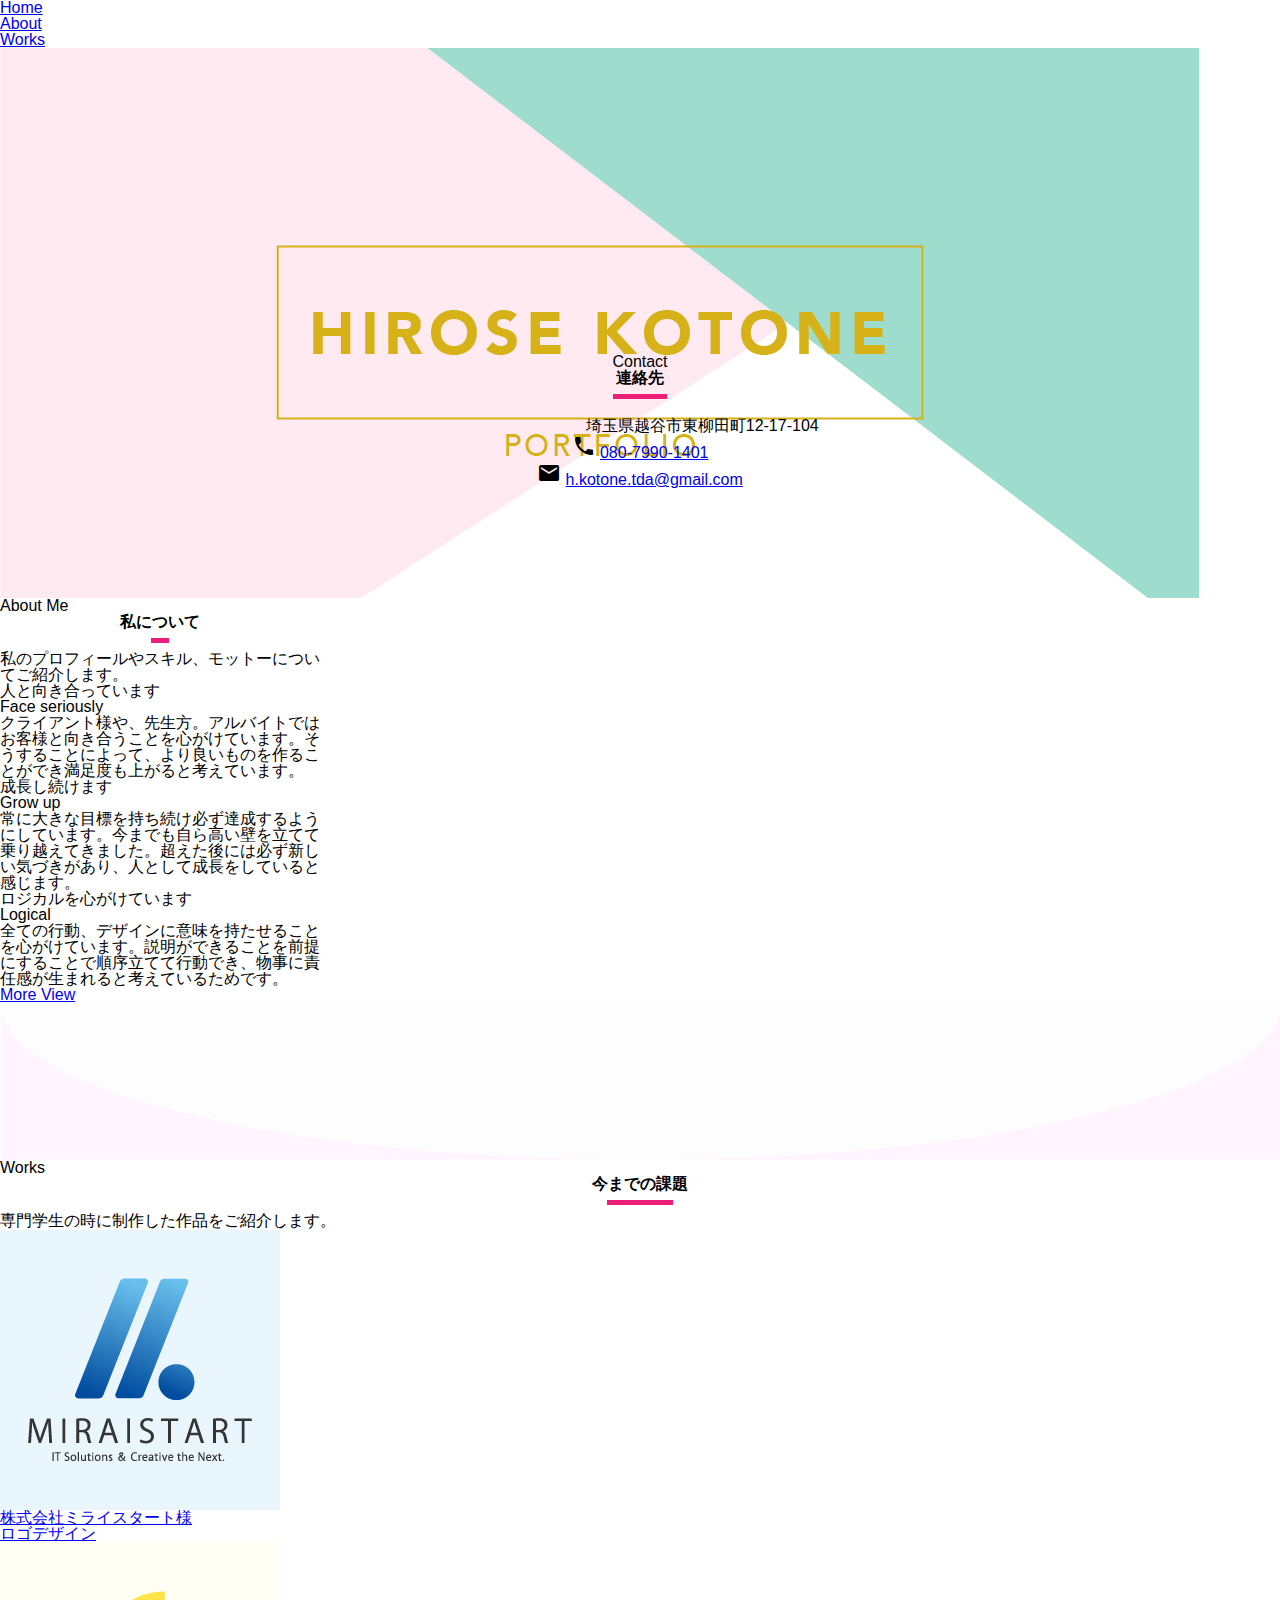
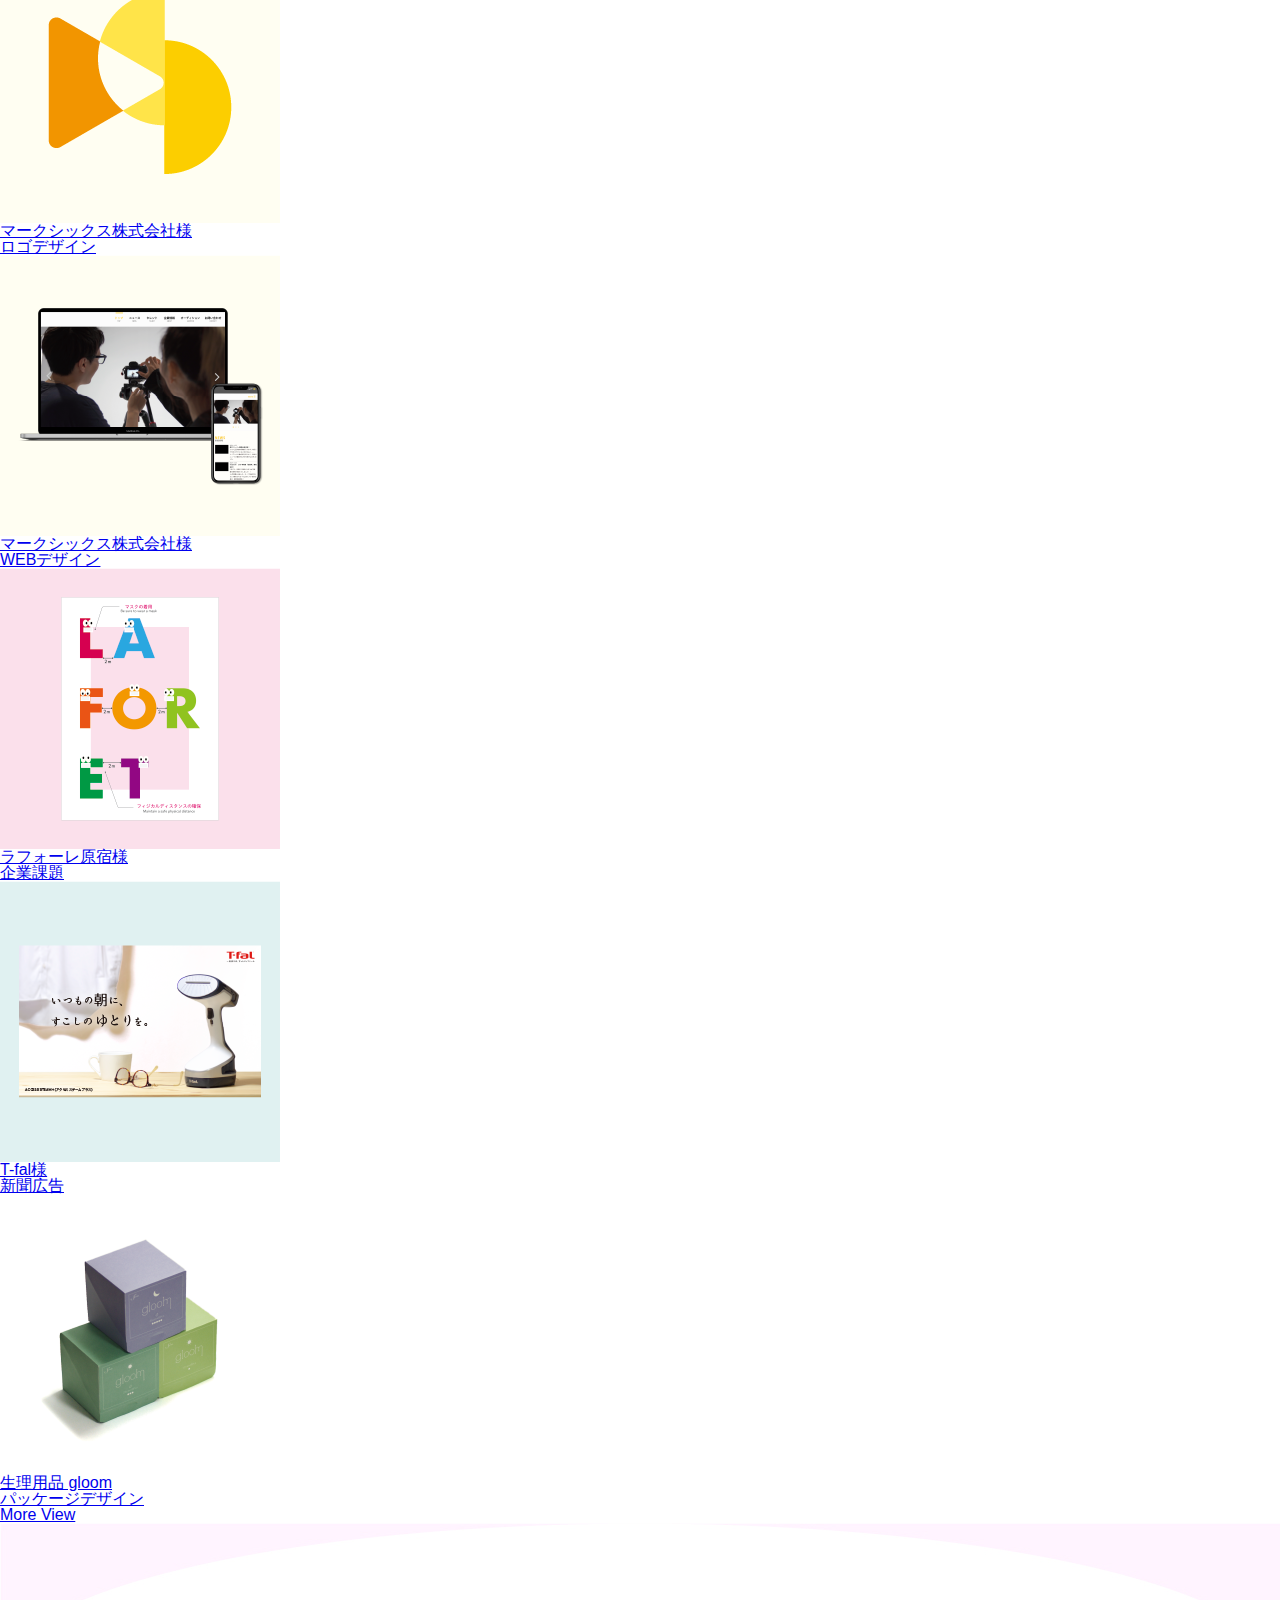
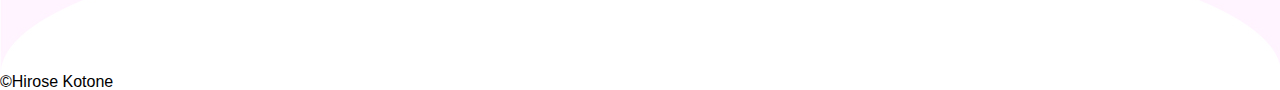
<file: index.html>
<!DOCTYPE html>
<html lang="en">
<head>
    <meta charset="UTF-8">
    <title>廣瀬琴音ポートフォリオ</title>
    <!-- CSS -->
    <link href="style.css" rel="stylesheet">
    <meta name="viewport" content="width=device-width, initial-scale=1.0, maximum-scale=1.0, minimum-scale=1.0">
    <link href="https://fonts.googleapis.com/icon?family=Material+Icons" rel="stylesheet">
</head>
<body>
    <header>
        <div class="header">

            <nav class="gnav">
                <ul>
                    <li><a href="index.html">Home</a></li>
                    <li><a href="about.html">About</a></li>
                    <li><a href="works.html">Works</a></li>
                </ul>
            </nav>
        </div>
    </header>

   <main>
       <h1><img src="images/kv.png" alt="kv"></h1>

       <div class="about_me">
           <p class="title_sub">About Me</p>
           <h3 class="title">私について</h3>
            <hr width="5%" size="5%" color="#ec1e79" noshade="">

           <p class="intro">私のプロフィールやスキル、モットーについてご紹介します。</p>

           <ul class="item_about">
               <li>
               <h4>人と向き合っています</h4>
               <h5 class="title_sub_s">Face seriously</h5>
               <p>クライアント様や、先生方。アルバイトではお客様と向き合うことを心がけています。そうすることによって、より良いものを作ることができ満足度も上がると考えています。
                </p>
                </li>

                <li>
                <h4>成長し続けます</h4>
                <h5 class="title_sub_s">Grow up</h5>
                <p>常に大きな目標を持ち続け必ず達成するようにしています。今までも自ら高い壁を立てて乗り越えてきました。超えた後には必ず新しい気づきがあり、人として成長をしていると感じます。
                 </p>
                 </li>

                 <li>
                <h4>ロジカルを心がけています</h4>
                <h5 class="title_sub_s">Logical</h5>
                <p>全ての行動、デザインに意味を持たせることを心がけています。説明ができることを前提にすることで順序立てて行動でき、物事に責任感が生まれると考えているためです。
                </p>
                </li>
            </ul>
            
        </div>

        <div class="round">
            <a href="about.html" class="moreview">More View</a>
            <img src="images/round_1.jpg" alt="">
        </div>

        <div class="works">
            <p class="title_sub">Works</p>
            <h3 class="title">今までの課題</h3>
            <hr width="5%" size="5%" color="#ec1e79" noshade="">
            <p class="intro">専門学生の時に制作した作品をご紹介します。</p>
        

        
        <div class="box">
        <ui class="works_container">
                <li class="works_item">
                    <a href="miraistart.html">
                    <img src="images/mirai.png" alt="">
                <div class="mask">
                    <div class="caption">
                        株式会社ミライスタート様<br>
                        ロゴデザイン
                    </div>
                </div>
                    </a>
                </li>
            

            
                <li class="works_item">
                    <a href="mark_logo.html">
                   <img src="images/mark.png" alt="">
                <div class="mask">
                    <div class="caption">
                        マークシックス株式会社様<br>
                        ロゴデザイン
                    </div>
                </div>
            </a>
                </li>
            

            
                <li class="works_item">
                    <a href="mark_web.html">
                    <img src="images/mark_web.png" alt="">
                    <div class="mask">
                        <div class="caption">
                            マークシックス株式会社様<br>
                            WEBデザイン
                        </div>
                    </div>
                </a>
                </li>
           


            
                <li class="works_item">
                    <a href="laforet.html">
                    <img src="images/laforet.png" alt="">
                    <div class="mask">
                        <div class="caption">
                            ラフォーレ原宿様<br>
                            企業課題
                        </div>
                    </div>
                </a>
                </li>
         

            
                <li class="works_item">
                    <a href="T-fal.html">
                    <img src="images/t-fal.png" alt="">
                    <div class="mask">
                        <div class="caption">
                            T-fal様<br>
                            新聞広告
                        </div>
                    </div>
                </a>
                </li>
            

            
                <li class="works_item">
                    <a href="gloom.html">
                    <img src="images/gloom.png" alt="">
                    <div class="mask">
                        <div class="caption">
                            生理用品 gloom<br>
                            パッケージデザイン
                        </div>
                    </div>
                </a>
                </li>
            
            </ui>
        </div>
    </div>
            
            <div class="more">
            <a href="works.html" class="moreview2">More View</a>
        </div>

            <div class="round2">
                <img src="images/round_2.jpg" alt="">
            </div>
        

        <div class="contact">
            <p class="title_sub2">Contact</p>
           <h3 class="title">連絡先</h3>
           <hr width="5%" size="5%" color="#ec1e79" noshade="">
           <p class="text">
            <span class="material-icons">
                house
                </span>
                埼玉県越谷市東柳田町12-17-104<br/>
            
            <span class="material-icons">
                    call
            </span>
            <a href="tel:080-7990-1401" class="tel">080-7990-1401</a>
            <br/>
            <span class="material-icons">
                        mail
            </span>
            <a href="mailto:h.kotone.tda@gmail.com" class="mail">
                h.kotone.tda@gmail.com</a>
        </div>
   </main>

   <footer>
       <p>&copy;Hirose Kotone</p>
   </footer>


</body>
</html>
</file>
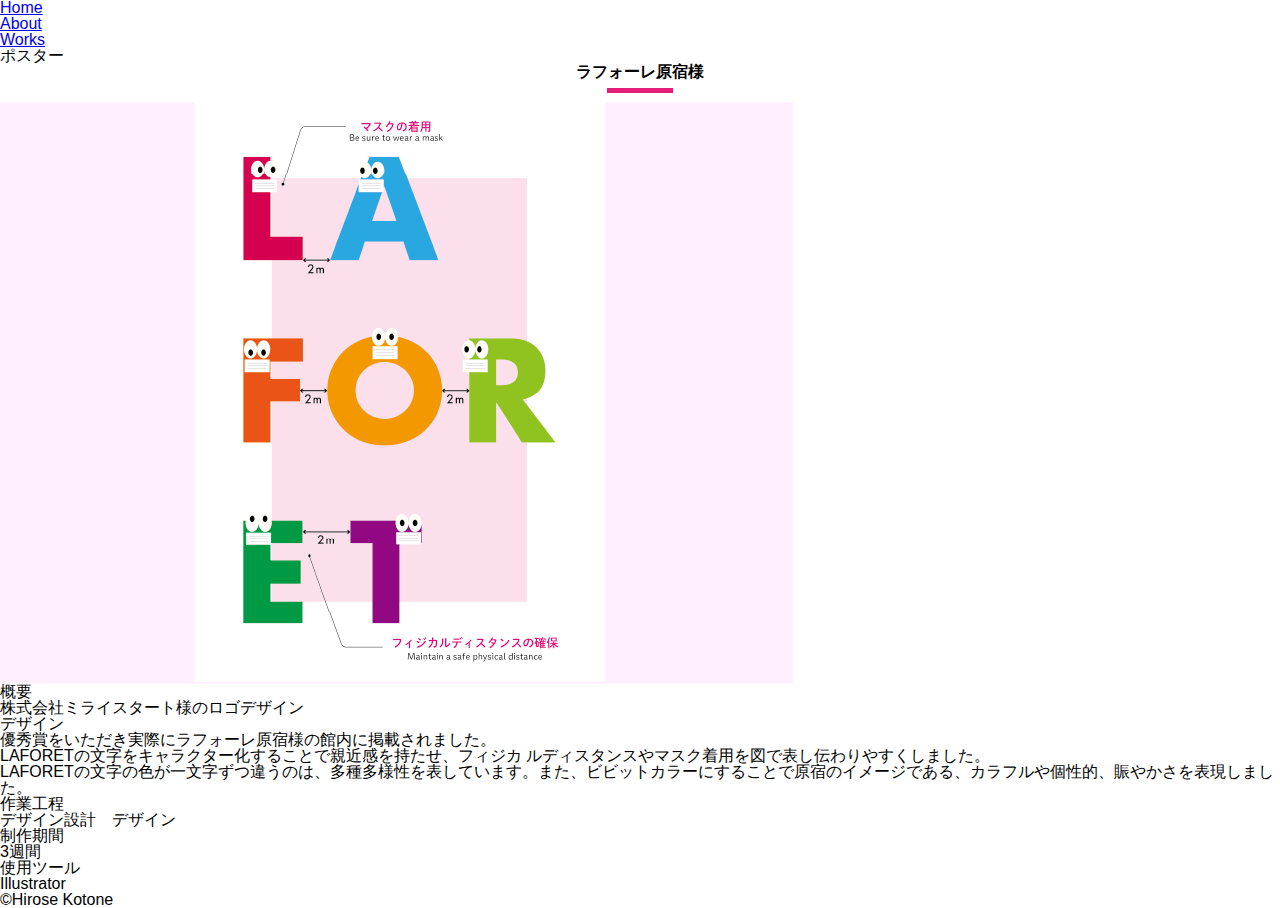
<file: laforet.html>
<!DOCTYPE html>
<html lang="en">
<head>
    <meta charset="UTF-8">
    <title>廣瀬琴音ポートフォリオ</title>
    <!-- CSS -->
    <link href="style.css" rel="stylesheet">
    <meta name="viewport" content="width=device-width, initial-scale=1.0, maximum-scale=1.0, minimum-scale=1.0">
    <link href="https://fonts.googleapis.com/icon?family=Material+Icons" rel="stylesheet">
</head>
<body>
    <header>
        <div class="header">

            <nav class="gnav">
                <ul>
                    <li><a href="index.html">Home</a></li>
                    <li><a href="about.html">About</a></li>
                    <li><a href="works.html">Works</a></li>
                </ul>
            </nav>
        </div>
    </header>

   <main>

    <div class="laforet">
            <p class="title_sub_laforet">ポスター</p>
            <h3 class="title">ラフォーレ原宿様</h3>
             <hr width="5%" size="5%" color="#e41e79
             " noshade="">
        
        <div class="mirai_detail">
                <img src="images/laforet_detail.png" alt="">
        </div>

        <dl class="career1">
            <dt class="left1">概要</dt>
            <dd class="right1">
                株式会社ミライスタート様のロゴデザイン
            </dd>
        </dl>

        <dl class="career1">
            <dt class="left1">デザイン</dt>
            <dd class="right1">
                <span class="right1_sub">
                    優秀賞をいただき実際にラフォーレ原宿様の館内に掲載されました。
                </span><br>
                <span>
                    LAFORETの文字をキャラクター化することで親近感を持たせ、フィジカ	ルディスタンスやマスク着用を図で表し伝わりやすくしました。
                 </span><br>
                 <span>
                    LAFORETの文字の色が一文字ずつ違うのは、多種多様性を表しています。また、ビビットカラーにすることで原宿のイメージである、カラフルや個性的、賑やかさを表現しました。
                </span>
            </dd>
        </dl>

        <dl class="career1">
            <dt class="left1">作業工程</dt>
            <dd class="right1">
                デザイン設計　デザイン
            </dd>
        </dl>

        <dl class="career1">
            <dt class="left1">制作期間</dt>
            <dd class="right1">
                <span>3週間</span>
            </dd>
        </dl>

        <dl class="career1">
            <dt class="left1">使用ツール</dt>
            <dd class="right1">
                <span>Illustrator</span>
            </dd>
        </dl>
    </div>
    </main>

   <footer>
       <p>&copy;Hirose Kotone</p>
   </footer>

   
</body>
</html>
</file>
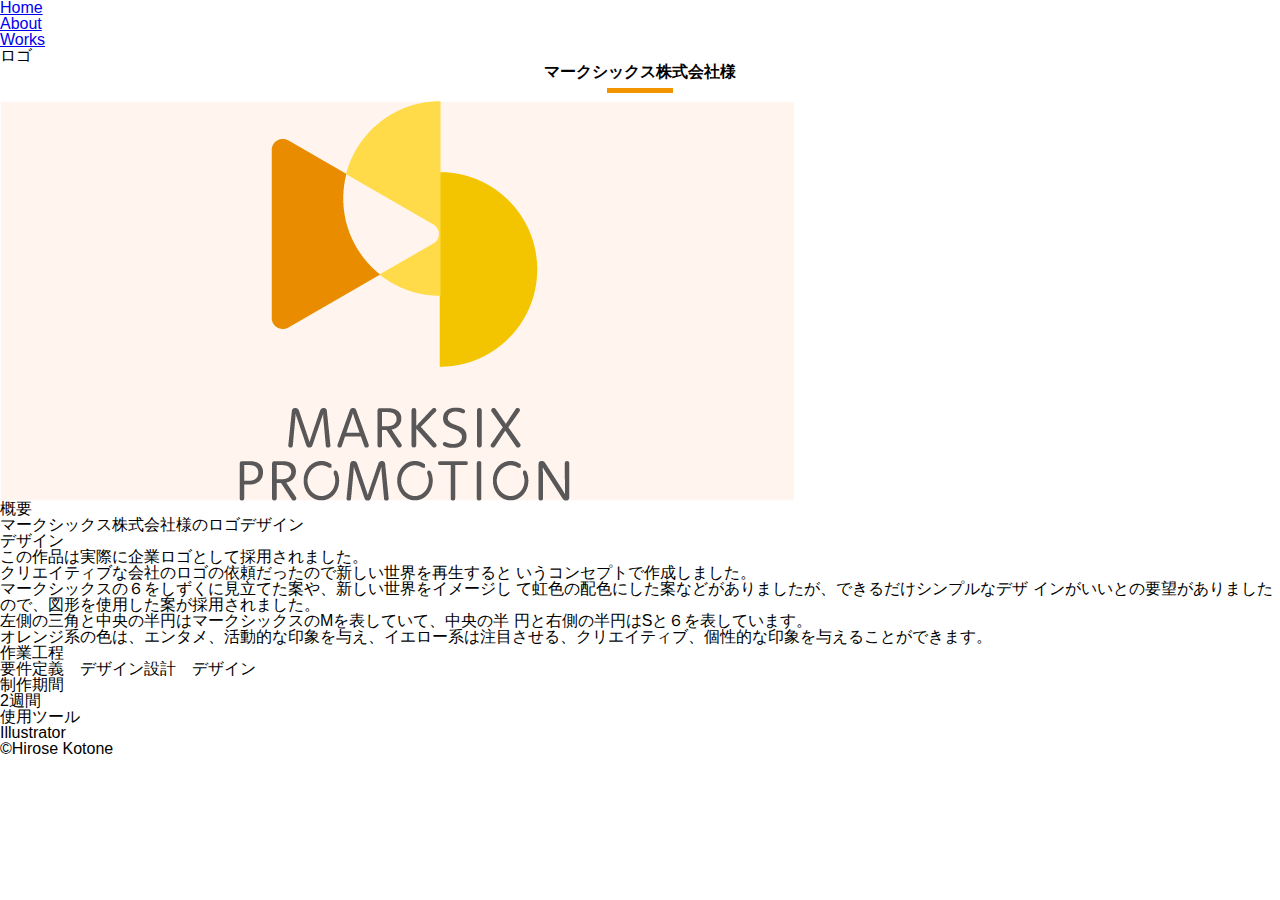
<file: mark_logo.html>
<!DOCTYPE html>
<html lang="en">
<head>
    <meta charset="UTF-8">
    <title>廣瀬琴音ポートフォリオ</title>
    <!-- CSS -->
    <link href="style.css" rel="stylesheet">
    <meta name="viewport" content="width=device-width, initial-scale=1.0, maximum-scale=1.0, minimum-scale=1.0">
    <link href="https://fonts.googleapis.com/icon?family=Material+Icons" rel="stylesheet">
</head>
<body>
    <header>
        <div class="header">

            <nav class="gnav">
                <ul>
                    <li><a href="index.html">Home</a></li>
                    <li><a href="about.html">About</a></li>
                    <li><a href="works.html">Works</a></li>
                </ul>
            </nav>
        </div>
    </header>

   <main>

    <div class="marksix">
            <p class="title_sub_mark_logo">ロゴ</p>
            <h3 class="title">マークシックス株式会社様</h3>
             <hr width="5%" size="5%" color="#f29500
             " noshade="">
        
        <div class="mirai_detail">
                <img src="images/mark_logo_detail.png" alt="">
        </div>

        <dl class="career1">
            <dt class="left1">概要</dt>
            <dd class="right1">
                マークシックス株式会社様のロゴデザイン
            </dd>
        </dl>

        <dl class="career1">
            <dt class="left1">デザイン</dt>
            <dd class="right1">
                <span class="right1_sub">
                    この作品は実際に企業ロゴとして採用されました。
                </span><br>
                <span>
                    クリエイティブな会社のロゴの依頼だったので新しい世界を再生すると	いうコンセプトで作成しました。
                 </span><br>
                 <span>
                    マークシックスの６をしずくに見立てた案や、新しい世界をイメージし	て虹色の配色にした案などがありましたが、できるだけシンプルなデザ	インがいいとの要望がありましたので、図形を使用した案が採用されました。
                </span><br>
                <span>
                    左側の三角と中央の半円はマークシックスのMを表していて、中央の半	円と右側の半円はSと６を表しています。
                </span><br>
                <span>
                    オレンジ系の色は、エンタメ、活動的な印象を与え、イエロー系は注目させる、クリエイティブ、個性的な印象を与えることができます。
                </span>
            </dd>
        </dl>

        <dl class="career1">
            <dt class="left1">作業工程</dt>
            <dd class="right1">
                要件定義　デザイン設計　デザイン
            </dd>
        </dl>

        <dl class="career1">
            <dt class="left1">制作期間</dt>
            <dd class="right1">
                <span>2週間</span>
            </dd>
        </dl>

        <dl class="career1">
            <dt class="left1">使用ツール</dt>
            <dd class="right1">
                <span>Illustrator</span>
            </dd>
        </dl>
    </div>
    </main>

   <footer>
       <p>&copy;Hirose Kotone</p>
   </footer>

   
</body>
</html>
</file>
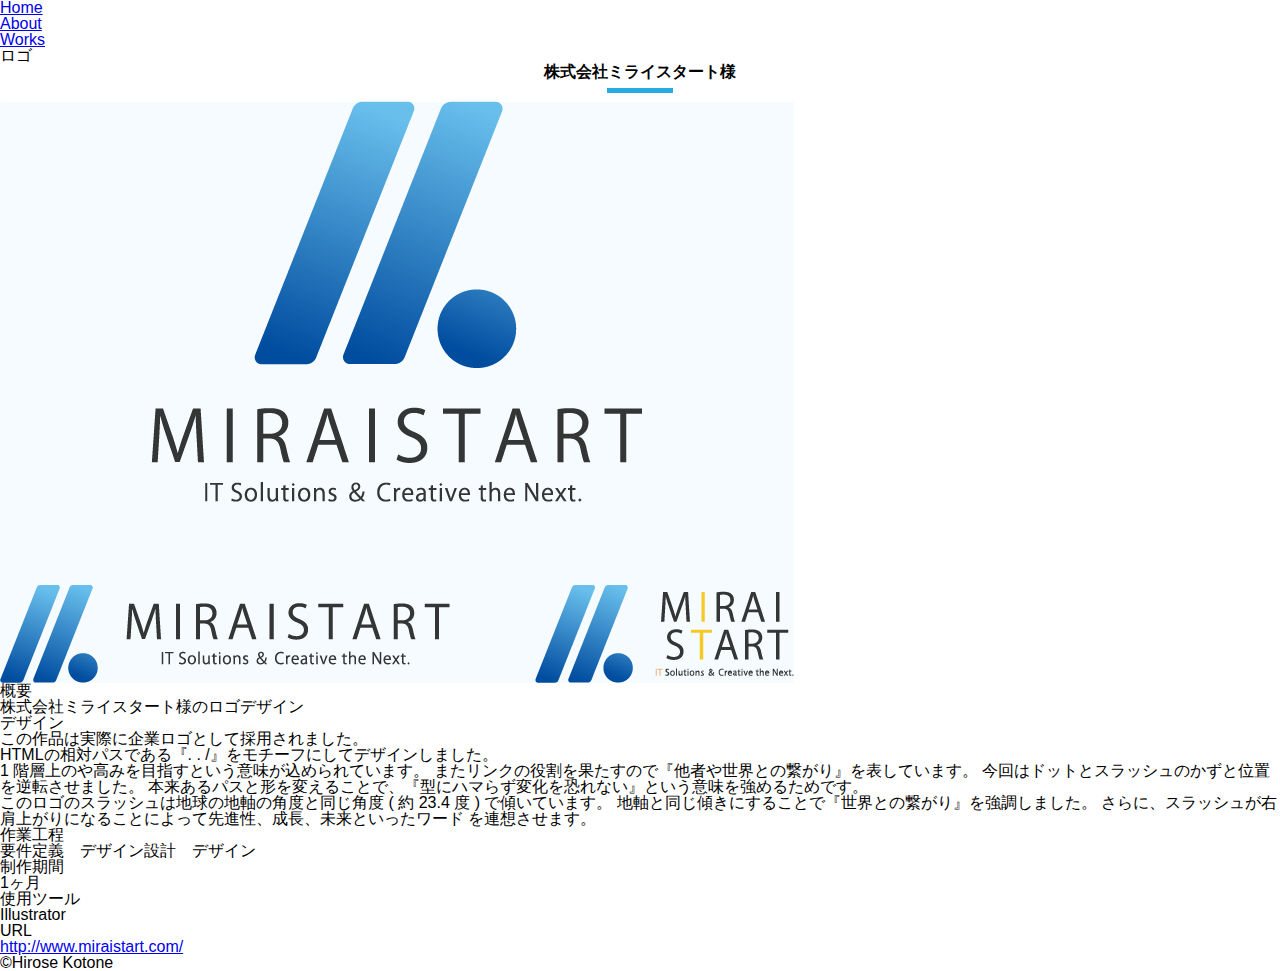
<file: miraistart.html>
<!DOCTYPE html>
<html lang="en">
<head>
    <meta charset="UTF-8">
    <title>廣瀬琴音ポートフォリオ</title>
    <!-- CSS -->
    <link href="style.css" rel="stylesheet">
    <meta name="viewport" content="width=device-width, initial-scale=1.0, maximum-scale=1.0, minimum-scale=1.0">
    <link href="https://fonts.googleapis.com/icon?family=Material+Icons" rel="stylesheet">
</head>
<body>
    <header>
        <div class="header">

            <nav class="gnav">
                <ul>
                    <li><a href="index.html">Home</a></li>
                    <li><a href="about.html">About</a></li>
                    <li><a href="works.html">Works</a></li>
                </ul>
            </nav>
        </div>
    </header>

   <main>

    <div class="miraistart">
            <p class="title_sub_mirai">ロゴ</p>
            <h3 class="title">株式会社ミライスタート様</h3>
             <hr width="5%" size="5%" color="#29abe2
             " noshade="">
        
        <div class="mirai_detail">
                <img src="images/mirai_detail.png" alt="">
        </div>

        <dl class="career1">
            <dt class="left1">概要</dt>
            <dd class="right1">
                株式会社ミライスタート様のロゴデザイン
            </dd>
        </dl>

        <dl class="career1">
            <dt class="left1">デザイン</dt>
            <dd class="right1">
                <span class="right1_sub">
                    この作品は実際に企業ロゴとして採用されました。
                </span><br>
                <span>
                HTMLの相対パスである『. . /』をモチーフにしてデザインしました。
                 </span><br>
                 <span>
                 1 階層上のや高みを目指すという意味が込められています。 またリンクの役割を果たすので『他者や世界との繋がり』を表しています。 今回はドットとスラッシュのかずと位置を逆転させました。 本来あるパスと形を変えることで、『型にハマらず変化を恐れない』という意味を強めるためです。
                </span><br>
                <span>
                 このロゴのスラッシュは地球の地軸の角度と同じ角度 ( 約 23.4 度 ) で傾いています。 地軸と同じ傾きにすることで『世界との繋がり』を強調しました。 さらに、スラッシュが右肩上がりになることによって先進性、成長、未来といったワード を連想させます。
                </span>
            </dd>
        </dl>

        <dl class="career1">
            <dt class="left1">作業工程</dt>
            <dd class="right1">
                要件定義　デザイン設計　デザイン
            </dd>
        </dl>

        <dl class="career1">
            <dt class="left1">制作期間</dt>
            <dd class="right1">
                <span>1ヶ月</span>
            </dd>
        </dl>

        <dl class="career1">
            <dt class="left1">使用ツール</dt>
            <dd class="right1">
                <span>Illustrator</span>
            </dd>
        </dl>
        
        <dl class="career1">
            <dt class="left1">URL</dt>
            <dd class="right1">
                <a href="http://www.miraistart.com/">http://www.miraistart.com/</a>
            </dd>
        </dl>
    </div>
    </main>

   <footer>
       <p>&copy;Hirose Kotone</p>
   </footer>

   
</body>
</html>
</file>
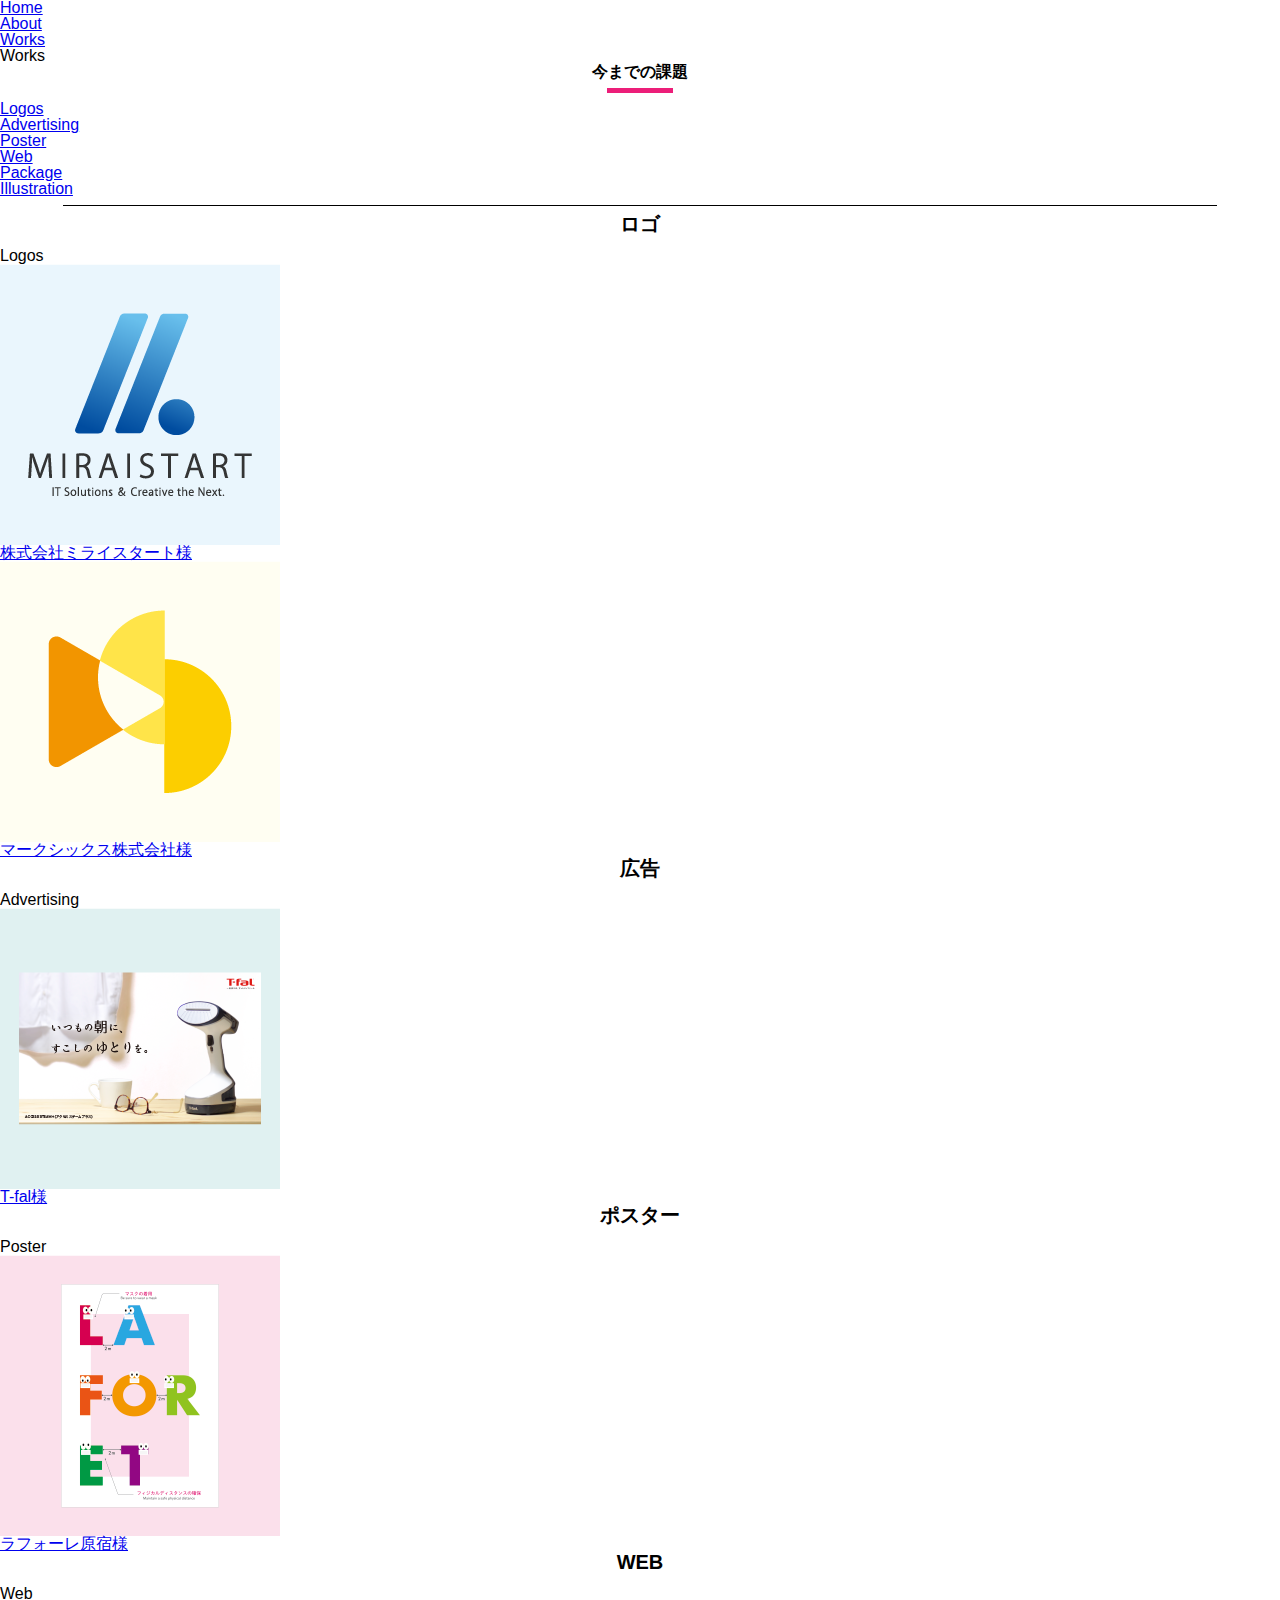
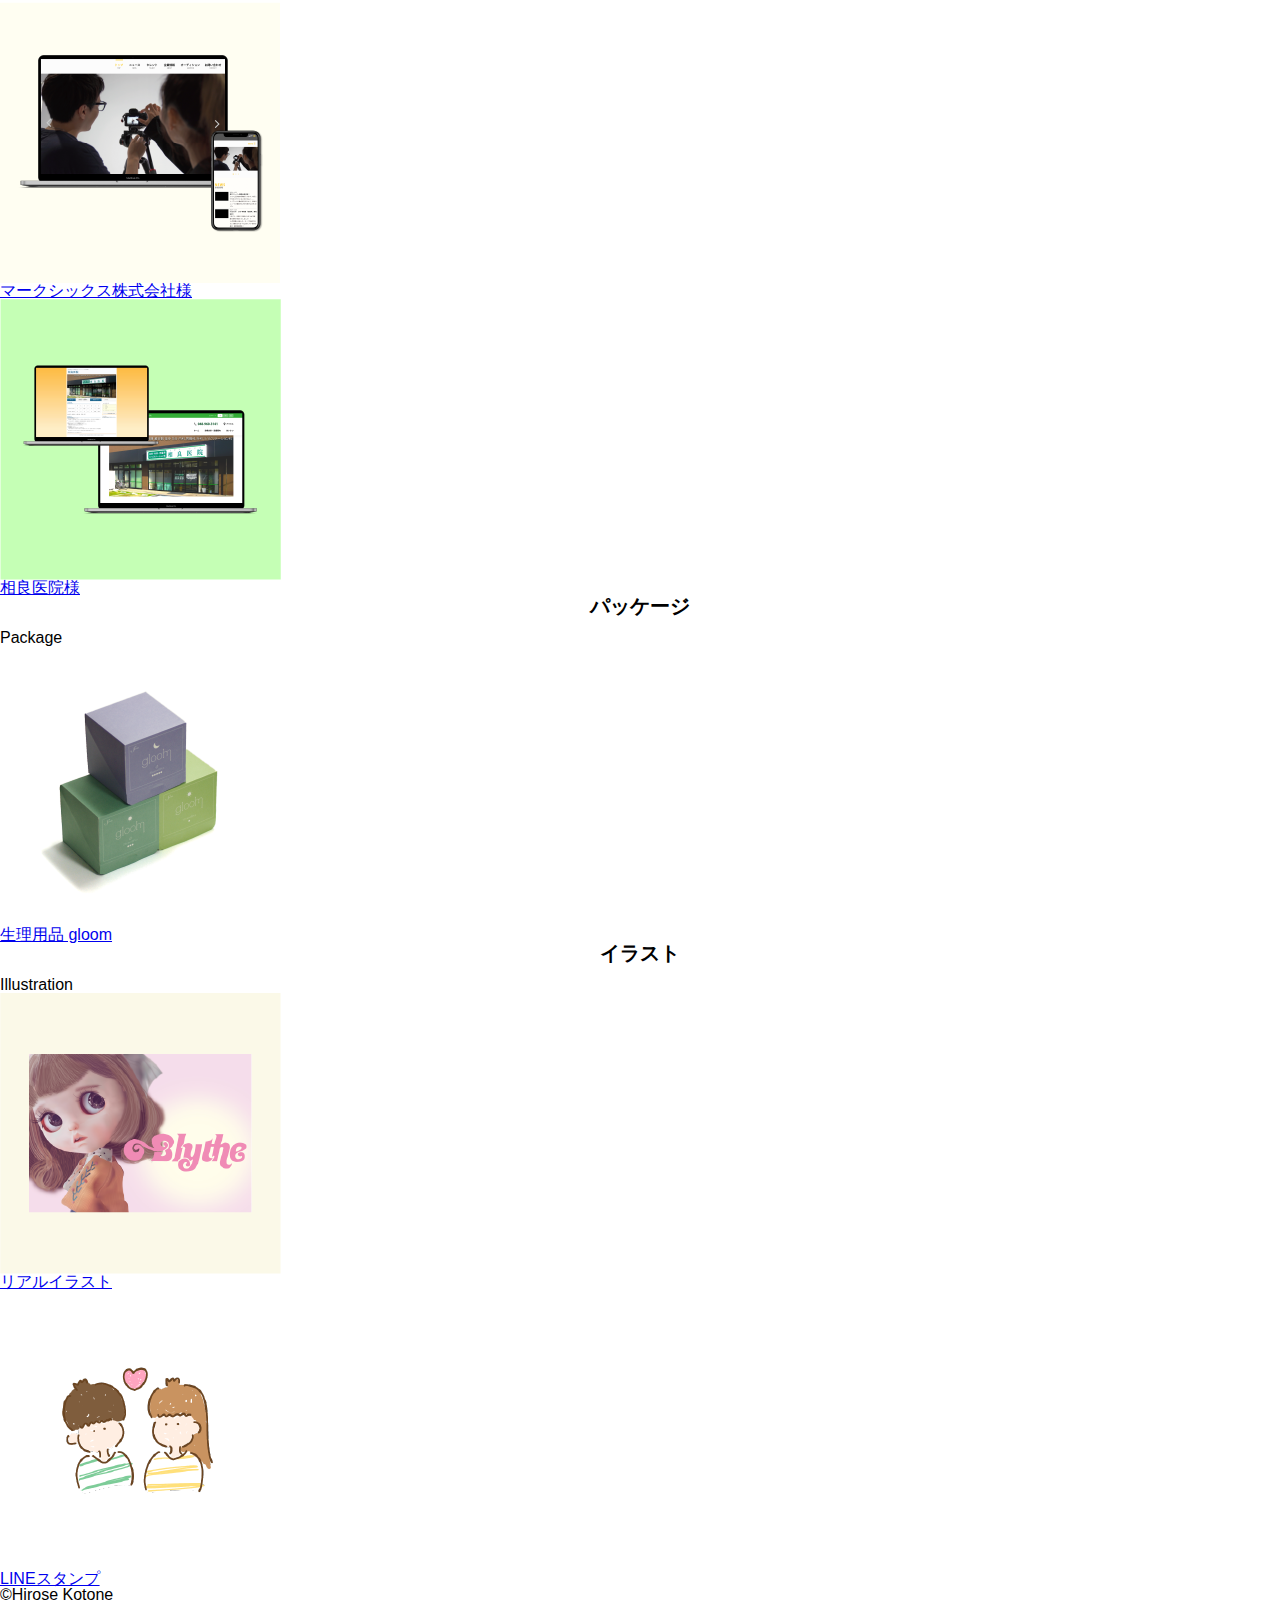
<file: works.html>
<!DOCTYPE html>
<html lang="en">
<head>
    <meta charset="UTF-8">
    <title>廣瀬琴音ポートフォリオ</title>
    <!-- CSS -->
    <link href="style.css" rel="stylesheet">
    <meta name="viewport" content="width=device-width, initial-scale=1.0, maximum-scale=1.0, minimum-scale=1.0">
    
    

</head>


<body>
    <header>
        <div class="header">

            <nav class="gnav">
                <ul>
                    <li><a href="index.html">Home</a></li>
                    <li><a href="about.html">About</a></li>
                    <li><a href="works.html">Works</a></li>
                </ul>
            </nav>
        </div>
    </header>

   <main class="back">

       <div class="about_me2">
           <p class="title_sub3">Works</p>
           <h3 class="title">今までの課題</h3>
            <hr width="5%" size="5%" color="#ec1e79" noshade="">


            <ul class="index">
                <li><a href="#sec1">Logos</a></li>
                <li><a href="#sec2">Advertising</a></li>
                <li><a href="#sec3">Poster</a></li>
                <li><a href="#sec4">Web</a></li>
                <li><a href="#sec5">Package</a></li>
                <li><a href="#sec6">Illustration</a></li>
            </ul>
            
            <hr width="90%" size="1%" color="#000" noshade="">

        <div class="section">
                <div id="sec1">
                <h2>ロゴ</h2>
                <p class="sec_title">Logos</p>
                <ul class="sec_img">
                <li>
                    <a href="miraistart.html">
                    <div class="sec_thumbnail">
                        <img src="images/mirai.png" alt="">
                    </div>
                    <p>株式会社ミライスタート様</p>
                </a>
                </li>

                <li>
                    <a href="mark_logo.html">
                    <div class="sec_thumbnail">
                        <img src="images/mark.png" alt="">
                    </div>
                    <p>マークシックス株式会社様</p>
                </a>
                </li>
                </ul>
                </div>
            
            <div id="sec2">
                <h2>広告</h2>
                <p class="sec_title">Advertising</p>
                <ul class="sec_img">
                    <li>
                    <a href="T-fal.html">
                        <div class="sec_thumbnail">
                            <img src="images/t-fal.png" alt="">
                        </div>
                        <p>T-fal様</p>
                    </a>
                    </li>
                    </ul>
            </div>
            
            <div id="sec3">
                <h2>ポスター</h2>
                <p class="sec_title">Poster</p>
                <ul class="sec_img">
                    <li>
                        <a href="laforet.html">
                        <div class="sec_thumbnail">
                            <img src="images/laforet.png" alt="">
                        </div>
                        <p>ラフォーレ原宿様</p>
                        </a>
                    </li>
                    </ul>
            </div>
            
            <div id="sec4">
                <h2>WEB</h2>
                <p class="sec_title">Web</p>
                <ul class="sec_img">
                    <li>
                        <a href="mark_web.html">
                        <div class="sec_thumbnail">
                            <img src="images/mark_web.png" alt="">
                        </div>
                        <p>マークシックス株式会社様</p>
                        </a>
                    </li>

                    <li>
                        <a href="sagara.html">
                        <div class="sec_thumbnail">
                            <img src="images/sagara.png" alt="">
                        </div>
                        <p>相良医院様</p>
                        </a>
                    </li>
                    </ul>
            </div>
            
            <div id="sec5">
                <h2>パッケージ</h2>
                <p class="sec_title">Package</p>
                <ul class="sec_img">
                    <li>
                        <a href="gloom.html">
                        <div class="sec_thumbnail">
                            <img src="images/gloom.png" alt="">
                        </div>
                        <p>生理用品 gloom</p>
                        </a>
                    </li>
                    </ul>
            </div>
            
            <div id="sec6">
                <h2>イラスト</h2>
                <p class="sec_title">Illustration</p>
                <ul class="sec_img">
                    <li>
                        <a href="blythe.html">
                        <div class="sec_thumbnail">
                            <img src="images/blythe.png" alt="">
                        </div>
                        <p>リアルイラスト</p>
                        </a>
                    </li>
    
                    <li>
                        <a href="line.html">
                        <div class="sec_thumbnail">
                            <img src="images/line.png" alt="">
                        </div>
                        <p>LINEスタンプ</p>
                        </a>
                    </li>
                    </ul>
            </div>
        </div>
    </main>

    <footer>
        <p>&copy;Hirose Kotone</p>
    </footer>
       <script src="https://code.jquery.com/jquery-3.4.1.min.js" integrity="sha256-CSXorXvZcTkaix6Yvo6HppcZGetbYMGWSFlBw8HfCJo="  crossorigin="anonymous"></script>
<script>
$(function(){
   // #で始まるアンカーをクリックした場合に処理
   $('a[href^="#"]').click(function() {
    var headerHight = 120;
      // スクロールの速度
      var speed = 400; // ミリ秒
      // アンカーの値取得
      var href= $(this).attr("href");
      // 移動先を取得
      var target = $(href == "#" || href == "" ? 'html' : href);
      // 移動先を数値で取得
      var position =  target.offset().top-headerHight;
      // スムーススクロール
      $('body,html').animate({scrollTop:position}, speed, 'swing');
      return false;
   });
});
</script>
       
</body>
</html>
</file>
<file: style.css>
/* =============================

       reset.cssここから
   （消さずに書き進めてください！）

=============================== */

html, body, div, span, applet, object, iframe,
h1, h2, h3, h4, h5, h6, p, blockquote, pre,
a, abbr, acronym, address, big, cite, code,
del, dfn, em, img, ins, kbd, q, s, samp,
small, strike, strong, sub, sup, tt, var,
b, u, i, center,
dl, dt, dd, ol, ul, li,
fieldset, form, label, legend,
table, caption, tbody, tfoot, thead, tr, th, td,
article, aside, canvas, details, embed,
figure, figcaption, footer, header, hgroup,
menu, nav, output, ruby, section, summary,
time, mark, audio, video {
    margin: 0;
    padding: 0;
    border: 0;
    font-size: 100%;
    font: inherit;
    vertical-align: baseline;
}
/* HTML5 display-role reset for older browsers */
article, aside, details, figcaption, figure,
footer, header, hgroup, menu, nav, section {
    display: block;
}
body {
    line-height: 1;
}
ol, ul {
    list-style: none;
}
blockquote, q {
    quotes: none;
}
blockquote:before, blockquote:after,
q:before, q:after {
    content: '';
    content: none;
}
table {
    border-collapse: collapse;
    border-spacing: 0;
}

/* Basic Styles */
body, li, ul, p {
    -webkit-text-size-adjust: 100%;
    margin: 0;
    padding: 0;
    vertical-align: baseline;
    font-family: sans-serif;
}

table {
    border-collapse: collapse;
}

th, td {
    padding: 0;
}

img {
    margin: 0;
    padding: 0;
    vertical-align: bottom;
    border-style: none;
}

ul, li {
    list-style: none;
}

/* =============================

        reset.cssここまで

=============================== */

/*========= 紙芝居風レイアウトのためのCSS ===============*/

section.box{
  position: -webkit-sticky;/*Safari*/
  position: sticky;
top:0;/*Header高さ分で止まるようにする*/
/*装飾のためのCSS*/
background:#fff;

min-height: 100vh;
}

section.box:nth-of-type(2n){
/*装飾のためのCSS*/
min-height: auto;
}

/*========= レイアウトのためのCSS ===============*/

#header{
    position: fixed;/*Header固定*/
  top:0;
  
  z-index: 2;
  width:100%;
  /*装飾のためのCSS*/

  text-align: center;
  display: flex;
  justify-content: center;
  align-items: center;
}

#container{
  position: relative;
  z-index: 1;/*header とfooterを手前にするため数字を小さく*/
}


.box{
    position: -webkit-sticky;/*Safari*/
    position: sticky;
  
}


@media screen and (max-width:768px){
    section.box,
    section.box:last-of-type{
    
    /* top:0;70px⇒0pxに戻す */
    min-height: auto;
    padding:30px;
  }
  
    section.box:first-of-type{
    padding:100px 30px 30px 30px;/* 最初の要素は上部にHeaderの高さ以上の余白をとる */
    }
    
    section.box:nth-of-type(2n){
    padding:100px 30px;
    }
  }


#footer{
  background:#333;
  color:#fff;
  padding:40px;
  text-align:center;
  position: relative;
  z-index: 2;
}

#footer a{
  color: #fff;
}


/*========= ページネーションCSS ===============*/

.pagination {
    position:fixed;
    right:20px;
    top: 50%;
      transform: translateY(-50%);
    font-size:1em;
    z-index: 10;
    list-style: none;
  }
  
  .pagination a {
    font-family: sans-serif;
    display:block;
    height:20px;
    margin-bottom:5px;
    color:#000;
    position:relative;
    padding:4px;
  }
  
  .pagination a.active:after {
    box-shadow:inset 0 0 0 5px;
  }
  
  /*現在地表示のテキストの設定*/
  .pagination a .hover-text {
    position:absolute;
    right:15px;
    top:0;
    opacity:0;
    -webkit-transition: opacity 0.5s ease;
    transition: opacity 0.5s ease;
    padding-right: 15px;
  }
  
  .pagination a:hover .hover-text {
    opacity: 1;
  }
  
  .pagination a:after {
    -webkit-transition:box-shadow 0.5s ease;
    transition:box-shadow 0.5s ease;
    width:10px;
    height:10px;
    display: block;
    border:1px solid;
    border-radius:50%;
    content:"";
    position: absolute;
    margin:auto;
    top:0;
    right:3px;
    bottom:0;
  }
  
  /*768px以下は現在地表示のテキストを非表示*/
  @media screen and (max-width:768px) { 
    .pagination a .hover-text{
      display: none;
    } 
  }

/* 背景が右から出現＋テキスト */

.bgRL span.mask{
  position:relative;/*背景色の基点となる位置を定義*/
    display: block;
    line-height: 0;/*行の高さを0にする*/
    overflow: hidden;/*拡大してはみ出る要素を隠す*/
}

.bgRL span.mask::before{
  content:"";
  position: absolute;
  z-index: 2;
  left:0;
  top:0;
  opacity:0;
  transition: .3s ease-in-out;/*移り変わる速さを変更したい場合はこの数値を変更*/
    transform: translateX(100%);
  background:rgba(99, 192,231, 0.7);/*背景色*/
  width:100%;
  height: 100%; 
}

.bgRL:hover span.mask::before{/*hoverした時の変化*/
  opacity:1;
  transform: translateX(0);
}

.bgRL span.cap{
  position: absolute;
  opacity:0;
  transition: .5s ease-in-out;/*移り変わる速さを変更したい場合はこの数値を変更*/
  z-index:3;/*テキストを前面に出す*/
  top: 50%;
    left: 50%;
  transform: translate(-50%,-50%);
  color: #fff;/*テキストの色を変えたい場合はここを修正*/
    line-height: 1.5;/*行の高さを1.5にする*/
}

.bgRL:hover span.cap{/*hoverした時の変化*/
  opacity:1;
}

/* 横幅 */
.bgRL{
    width:70%;
    margin: 0 auto;/*中央揃え*/
}

/* 装飾 */
#box0{
  width: 100%;
  background-image:url(images/MV.jpg) ;
  background-position: center;
  background-size: 100%;
  
  background-repeat: no-repeat;
}

#box1{
  width: 100%;
  background-image: url("images/about_bg_1.jpg");
  background-size: 100%;
  display: flex;
  background-position: center;
  justify-content: center;
  background-repeat: no-repeat;
}

.about{
  display: flex;
  justify-content: space-between;
  align-items: center;
  margin: 0 auto;
  width: 74%;
}

.name{
  width: 25%;
}

.hurigana{
  font-weight: bold;
  font-size: 1em;
  margin-bottom: 0.5em;

}

.kanji{
  font-weight: bold;
  font-size: 2.25em;
  margin-bottom: 1em;
}

.school{
  margin-bottom: 0.5em;
}

.about_me{
  width: 25%;
}

.about_me img{
  width: 100%;
}

.about_p{
  width: 25%;
}

.about_p p{
  line-height: 2em;
}

#box2{
  width: 100%;
  background-position: center;
  background-image: url("images/policy_bg_1.jpg");
  background-size: 100%;
  background-repeat: no-repeat;
  display: flex;
  justify-content: center;
}

.policy{
  display: flex;
  justify-content: space-between;
  align-items: center;
  vertical-align: middle;
  margin: 0 auto;
  width: 74%;
}

.midashi{
  text-align: center;
  font-size: 1.3em;
  font-weight: bold;
  margin-bottom: 0.5em;
  color: #d70d84;
}

.komidashi{
  text-align: center;
  font-weight: bold;
  margin-bottom: 1.5em;
  color: #d70d84;
}

.policy_p{
  line-height: 2em;
}

.face{
  width: 25%;
}


.grow{
  width: 25%;
}

.logical{
  width: 25%;
}

#box3{
  width: 100%;
  background-image: url("images/works_bg_1.jpg");
  background-position: center;
  background-size: 100%;
  background-repeat: no-repeat;
  display: flex;
}

#box4{
  width: 100%;
  background-image: url("images/contact_bg_1.jpg");
  background-position: center;
  background-size: 100%;
  background-repeat: no-repeat;
  position: relative;
}

.contact{
  position: absolute;
  text-align: center;
  top: 0;
  right: 0;
  bottom: 0;
  left: 0;
  margin: auto;
  width: 80%;
  height: 12em;
}

.contact_midashi{
  font-weight: bold;
  font-size: 1.3em;
  margin-bottom: 1.3em;
}

.contact_p{
  margin-bottom: 2.6em;
}

.contact_p a{
  color: #000;
  text-decoration: none;
}

.contact_p a:hover{
  color: #aaa;
}

h2{
  font-weight: bold;
  font-size: 1.25em;
  text-align: center;
  margin-bottom: 0.7em;
}

h3{
  font-weight: bold;
  text-align: center;
}

.detail{
  margin: 1em 0;
}

.detail_img,.swiper-slide{
  text-align: center;
}

.detail_img img{
  width: 40%;
  margin: 1.3em 0 2em 0 ;
}

.detail_img iframe{
  margin: 1.3em 0 2em 0 ;
}

.detail_p{
  max-width: 500px;
  text-align: center;
  margin: 1em auto 0 auto;
}

.detail_p p{
  display: inline-block;
  text-align: left;
  line-height: 2rem;
}

.detail_p a{
  text-decoration: none;
  color: #000;
}

.detail_p a:hover{
  color: #666;
}

/* bxslider */
/** VARIABLES
===================================*/
/** RESET AND LAYOUT
===================================*/
.bx-wrapper {
  position: relative;
  padding: 0;
}
.bx-wrapper img {
  max-width: 100%;
  display: block;
}
.bxslider {
  margin: 0;
  padding: 0;
}
ul.bxslider {
  list-style: none;
}


.bxslider li img{
border: #000 solid 1px;
}
/** THEME
===================================*/

.bx-wrapper .bx-pager,
.bx-wrapper .bx-controls-auto {
  position: absolute;

  width: 100%;
}
/* LOADER */

/* PAGER */
.bx-wrapper .bx-pager {
  text-align: center;
  font-size: .85em;
  font-family: Arial;
  font-weight: bold;
  color: #666;
  padding-top: 20px;
}
.bx-wrapper .bx-pager.bx-default-pager a {
  background: #666;
  text-indent: -9999px;
  display: block;
  width: 10px;
  height: 10px;
  margin: 0 5px;
  outline: 0;
  -moz-border-radius: 5px;
  -webkit-border-radius: 5px;
  border-radius: 5px;
}
.bx-wrapper .bx-pager.bx-default-pager a:hover,
.bx-wrapper .bx-pager.bx-default-pager a.active,
.bx-wrapper .bx-pager.bx-default-pager a:focus {
  background: #000;
}
.bx-wrapper .bx-pager-item,
.bx-wrapper .bx-controls-auto .bx-controls-auto-item {
  display: inline-block;
  vertical-align: bottom;
  *zoom: 1;
  *display: inline;
}

.feed-prev-btn{
  background-image: url(images/left.png);
}
.feed-next-btn{
  background-image: url(images/right.png);
}
.feed-prev-btn .bx-prev {
  opacity: 0;
  display: block;
}
.feed-next-btn .bx-next {
  opacity: 0;
  display: block;
}
.navi-btn {
  margin: 0px 8px 0 9px;
  width: 8rem;
  height: 50px;
  -webkit-background-size: 30px;
  background-size: 30px;
  background-repeat: no-repeat;
  float: left;
}

.bxslider_flex{
  /* width: 70%;
  height: 100px;
  display: flex;
  align-items: center; */
  display: flex;
  justify-content: space-between;
  align-items: center;
  vertical-align: middle;
  margin: 0 auto;
  height: 45rem;
  width: 70%;

}

.bxslider li p{
  margin-top: 0.5em;
}

/*========= モーダル表示のためのCSS ===============*/

/*全て共通：hideエリアをはじめは非表示*/
.hide-area{
  display: none;
}

/*全て共通：モーダルのボタンの色を変更したい場合*/
.modaal-close:after, 
.modaal-close:before{
  background:#ccc;  
}

.modaal-close:focus:after,
.modaal-close:focus:before,
.modaal-close:hover:after,
.modaal-close:hover:before{
  background:#666;
}


/*========= LoadingのためのCSS ===============*/

/* Loading背景画面設定　*/
#splash {
  /*fixedで全面に固定*/
position: fixed;
width: 100%;
height: 100%;
z-index: 999;
text-align:center;
color:#fff;
}

/* Loading画像中央配置　*/
#splash_text {
position: absolute;
top: 50%;
left: 50%;
  z-index: 999;
transform: translate(-50%, -50%);
color: #fff;
width: 100%;
}

/*IE11対策用バーの線の高さ※対応しなければ削除してください*/
#splash_text svg{
  height: 2px;
}

/*割れる画面のアニメーション*/
.loader_cover {
  width: 100%;
  height: 50%;
  background-color: #fb80c8;
  transition: all .2s cubic-bezier(0.42, 0.0, 1.0, 1.0);
  transform: scaleY(1);
}
/*上の画面*/
.loader_cover-up {
  transform-origin: center top;
}

/*下の画面*/
.loader_cover-down {
  position: absolute;
  bottom: 0;
  transform-origin: center bottom;
}
/*クラス名がついたらY軸方向に0*/
.coveranime {
  transform: scaleY(0);
}



@media screen and (min-width: 1200px) {
  html {
      font-size: 100%;
  }
}

@media screen and (min-width:992px) and ( max-width:1200px)  {
  #box1,#box2,#box3,.detail,h3,.detail_p,#box4 {
      font-size: 75%;
  }
}

@media screen and (min-width:768px) and (max-width: 992px) {
  #box1,#box2,#box3,.detail,h3,.detail_p,#box4 {
      font-size: 60%;
  }
}

@media screen and (max-width:768px) {
  #box1,#box2,#box3,.detail,h3,.detail_p,#box4 {
    font-size: 62.5%;
}
  #box0{ width: 100%;
    background-image:url(images/MV_SP.jpg) ;
    background-position: center;
    background-size: 100%;
    
    background-repeat: no-repeat;
  }
  .about{
    display: block;
    width: 75%;
    text-align: center;
  }

  .name{
    width: 100%;
  }

  .about_me{
  margin: 0 auto;
  }

  .about_p{
    margin: 0 auto;
  }
}
</file>
